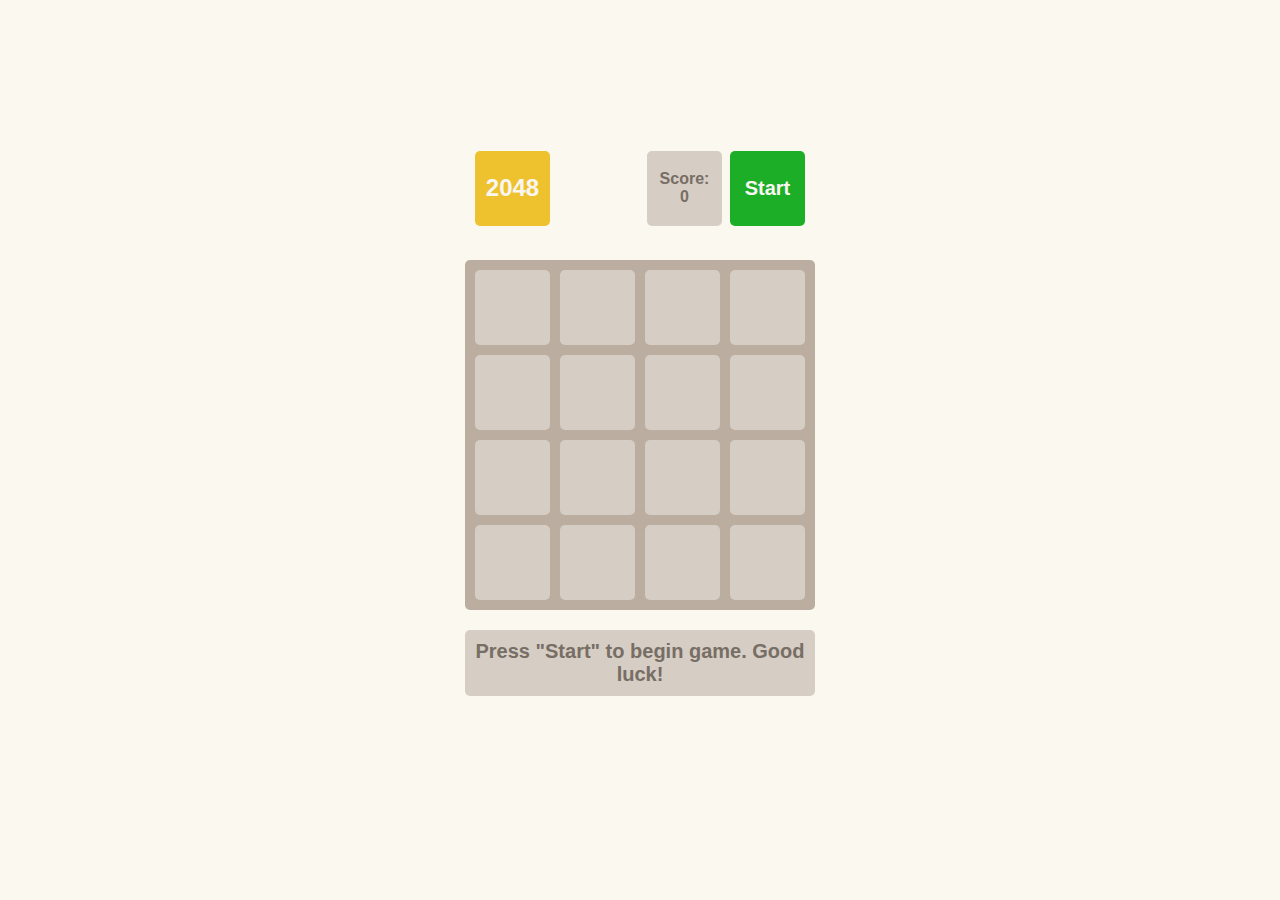
<file: index.html>
<!DOCTYPE html><html lang="en"><head><meta charset="UTF-8"><meta name="viewport" content="width=device-width, initial-scale=1.0"><title>2048</title><link rel="stylesheet" href="main.bff2ecd3.css"></head><body> <div class="container"> <div class="game-header"> <h1>2048</h1> <div class="controls"> <p class="info"> Score: <span class="game-score">0</span> </p> <button class="button start">Start</button> </div> </div> <table class="game-field"> <tbody> <tr class="field-row"> <td class="field-cell"></td> <td class="field-cell"></td> <td class="field-cell"></td> <td class="field-cell"></td> </tr> <tr class="field-row"> <td class="field-cell"></td> <td class="field-cell"></td> <td class="field-cell"></td> <td class="field-cell"></td> </tr> <tr class="field-row"> <td class="field-cell"></td> <td class="field-cell"></td> <td class="field-cell"></td> <td class="field-cell"></td> </tr> <tr class="field-row"> <td class="field-cell"></td> <td class="field-cell"></td> <td class="field-cell"></td> <td class="field-cell"></td> </tr> </tbody> </table> <div class="message-container"> <p class="message message_lose message_hidden">You lose! Restart the game?</p> <p class="message message_win message_hidden">Winner! Congrats! You did it!</p> <p class="message message_start">Press "Start" to begin game. Good luck!</p> </div> </div> <script type="text/javascript" src="main.24c55ff8.js"></script> </body></html>
</file>
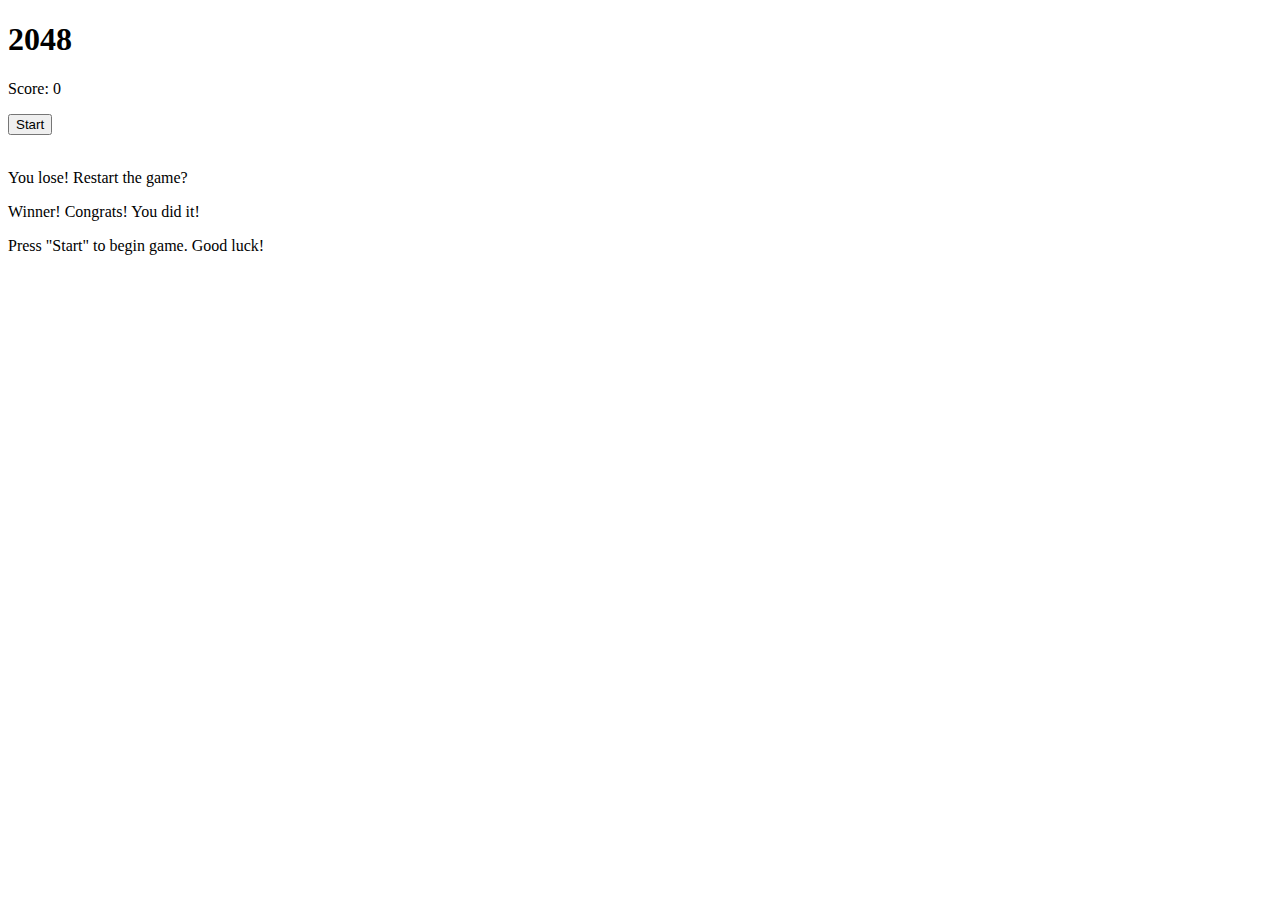
<file: src/index.html>
<!DOCTYPE html>
<html lang="en">
  <head>
    <meta charset="UTF-8">
    <meta name="viewport" content="width=device-width, initial-scale=1.0">
    <title>2048</title>
    <link rel="stylesheet" href="./styles/main.scss">
  </head>
  <body>
    <div class="container">
      <div class="game-header">
        <h1>2048</h1>
        <div class="controls">
          <p class="info">
            Score: <span class="game-score">0</span>
          </p>
          <button class="button start">Start</button>
        </div>
      </div>

      <table class="game-field">
        <tbody>
          <tr class="field-row">
            <td class="field-cell"></td>
            <td class="field-cell"></td>
            <td class="field-cell"></td>
            <td class="field-cell"></td>
          </tr>

          <tr class="field-row">
            <td class="field-cell"></td>
            <td class="field-cell"></td>
            <td class="field-cell"></td>
            <td class="field-cell"></td>
          </tr>


          <tr class="field-row">
            <td class="field-cell"></td>
            <td class="field-cell"></td>
            <td class="field-cell"></td>
            <td class="field-cell"></td>
          </tr>


          <tr class="field-row">
            <td class="field-cell"></td>
            <td class="field-cell"></td>
            <td class="field-cell"></td>
            <td class="field-cell"></td>
          </tr>
        </tbody>
      </table>

      <div class="message-container">
        <p class="message message_lose message_hidden">You lose! Restart the game?</p>
        <p class="message message_win message_hidden">Winner! Congrats! You did it!</p>
        <p class="message message_start">Press "Start" to begin game. Good luck!</p>
      </div>
    </div>
    <script type="text/javascript" src="./scripts/main.js"></script>
  </body>
</html>
</file>
<file: main.bff2ecd3.css>
body{margin:0;display:flex;align-items:center;justify-content:center;min-height:100vh;background:#fbf8ef;font-family:sans-serif;font-size:24px;font-weight:900}.field-cell{background:#d6cdc4;width:75px;height:75px;border-radius:5px;color:#776e65;box-sizing:border-box;text-align:center;vertical-align:center;user-select:none}.field-cell--2{background:#eee4da}.field-cell--4{background:#ede0c8}.field-cell--8{background:#f2b179;color:#f9f6f2}.field-cell--16{background:#f59563;color:#f9f6f2}.field-cell--32{background:#f67c5f;color:#f9f6f2}.field-cell--64{background:#f65e3b;color:#f9f6f2}.field-cell--128{background:#edcf72;color:#f9f6f2}.field-cell--256{background:#edcc61;color:#f9f6f2}.field-cell--512{background:#edc850;color:#f9f6f2}.field-cell--1024{background:#edc53f;color:#f9f6f2}.field-cell--2048{background:#edc22e;color:#f9f6f2}.game-field{background:#bbada0;border-spacing:10px;border-radius:5px}.game-header{display:flex;width:100%;justify-content:space-between;margin-bottom:24px;padding:10px;box-sizing:border-box}h1{background:#edc22e;color:#f9f6f2;font-size:24px;margin:0}.info,h1{width:75px;height:75px;border-radius:5px;display:flex;align-items:center;justify-content:center;box-sizing:border-box}.info{flex-direction:column;background:#d6cdc4;color:#776e65;font-size:16px;margin:0 8px 0 0}.controls{display:flex}.button{border:none;border-radius:5px;cursor:pointer;color:#f9f6f2;font-family:sans-serif;font-weight:700;font-size:16px;width:75px;height:75px;transition:background .25s ease}.start{background:#1dae28;font-size:20px}.start:hover{background:#179921}.restart{background:#f1b2b2}.restart:hover{background:#f87474}.message{box-sizing:border-box;width:100%;background:#d6cdc4;color:#776e65;padding:10px;text-align:center;border-radius:5px;font-size:20px}.message-container{width:100%;height:150px}.message_win{background:#edc22e;color:#f9f6f2}.message_hidden{display:none}.container{display:flex;flex-direction:column;align-items:center;width:350px}
/*# sourceMappingURL=main.bff2ecd3.css.map */
</file>
